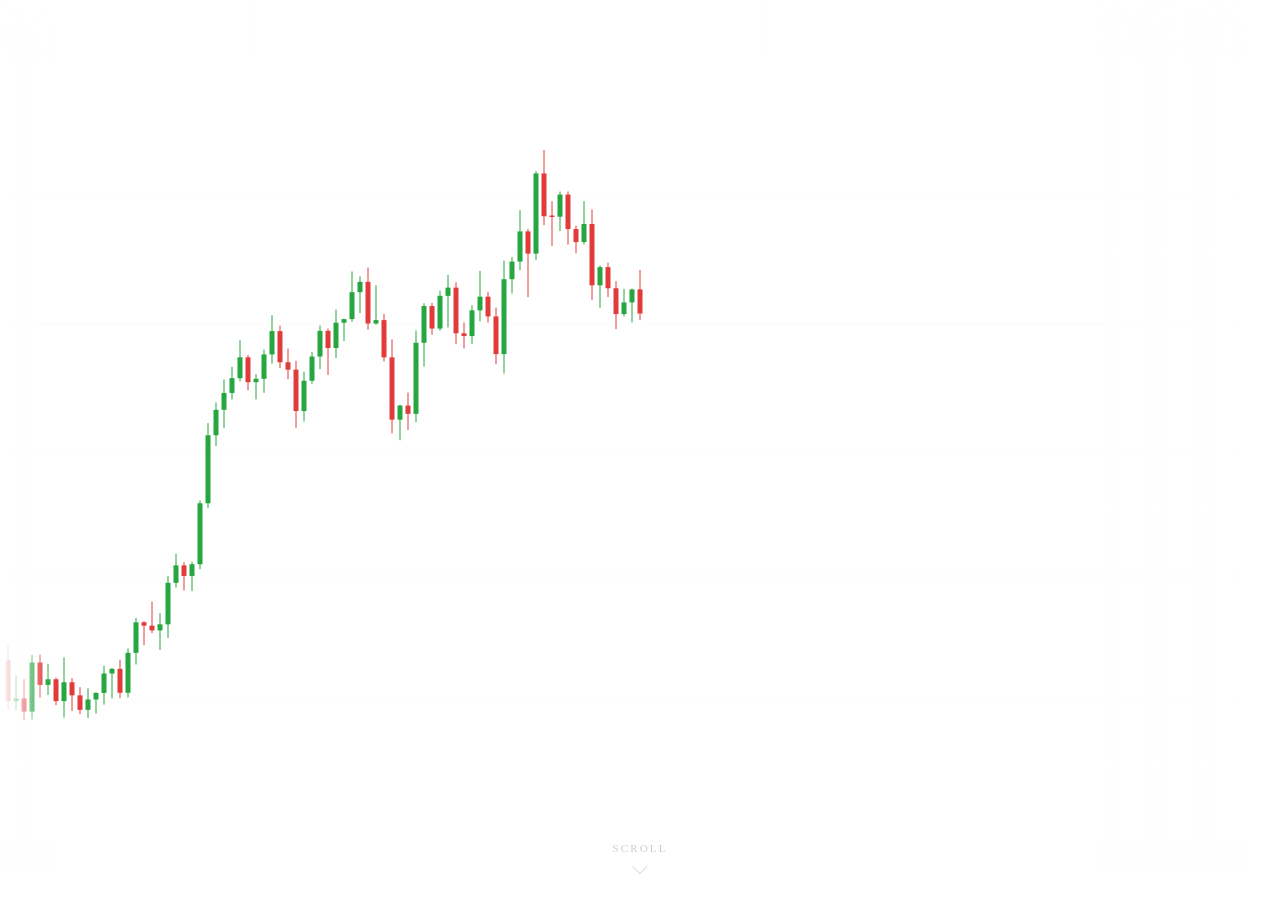
<file: trading-scroll (16).html>
<!DOCTYPE html>
<html lang="fr">
<head>
<meta charset="UTF-8">
<meta name="viewport" content="width=device-width, initial-scale=1.0">
<title>Trading Chart</title>
<style>
  * { margin:0; padding:0; box-sizing:border-box; }
  html, body { width:100%; height:100%; overflow:hidden; background:#fff; }
  canvas { position:fixed; top:0; left:0; }
  .fade { position:fixed; pointer-events:none; z-index:10; }
  #fr { top:0; right:0; width:180px; height:100%; background:linear-gradient(to left,#fff 20%,transparent); }
  #fl { top:0; left:0;  width:50px;  height:100%; background:linear-gradient(to right,#fff,transparent); }
  #ft { top:0; left:0; right:0; height:60px; background:linear-gradient(to bottom,#fff,transparent); }
  #fb { bottom:0; left:0; right:0; height:60px; background:linear-gradient(to top,#fff,transparent); }
  #hint {
    position:fixed; bottom:28px; left:50%; transform:translateX(-50%);
    font-family:Georgia,serif; font-size:11px; letter-spacing:.2em; color:#ccc;
    text-transform:uppercase; z-index:20; transition:opacity .5s;
    display:flex; flex-direction:column; align-items:center; gap:7px;
  }
  .ch {
    width:11px; height:11px;
    border-right:1px solid #ddd; border-bottom:1px solid #ddd;
    transform:rotate(45deg); animation:bob 1.6s ease-in-out infinite;
  }
  @keyframes bob{
    0%,100%{transform:rotate(45deg) translate(0,0);opacity:1}
    50%{transform:rotate(45deg) translate(3px,3px);opacity:.3}
  }
</style>
</head>
<body>
<canvas id="c"></canvas>
<div class="fade" id="fr"></div>
<div class="fade" id="fl"></div>
<div class="fade" id="ft"></div>
<div class="fade" id="fb"></div>
<div id="hint"><span>scroll</span><div class="ch"></div></div>
<script>
const cv  = document.getElementById('c');
const ctx = cv.getContext('2d');

// ── Taille canvas ────────────────────────────────────────────────
function resize(){
  cv.width  = window.innerWidth;
  cv.height = window.innerHeight;
}
resize();
window.addEventListener('resize', ()=>{ resize(); draw(); });

// ── Génération bougies ───────────────────────────────────────────
function rnd(a,b){ return a + Math.random()*(b-a); }
let _price=100, _drift=0, _sigma=0.007;
function newCandle(){
  _drift = _drift*0.96 + (Math.random()-0.502)*0.002;
  _drift = Math.max(-0.01, Math.min(0.01, _drift));
  _sigma = Math.max(0.003, Math.min(0.02, _sigma*(0.94+Math.random()*0.1)+0.0005));
  let o=_price, p=o, hi=o, lo=o;
  for(let i=0;i<20;i++){
    p += p*(_drift/20 + (Math.random()-0.5)*2*_sigma/Math.sqrt(20));
    hi=Math.max(hi,p); lo=Math.min(lo,p);
  }
  const body=Math.abs(p-o), wm=rnd(0.2,1.2);
  hi=Math.max(hi, Math.max(o,p)+body*wm*rnd(0.1,0.4));
  lo=Math.min(lo, Math.min(o,p)-body*wm*rnd(0.1,0.4));
  _price = p;
  return {o, h:hi, l:lo, c:p};
}

// Seed initial
const candles = [];
for(let i=0;i<200;i++) candles.push(newCandle());

// ── Layout ───────────────────────────────────────────────────────
const STEP   = 8;  // px entre centres bougies
const CW     = 5;  // largeur corps
const PAD    = 0.08;// padding vertical

// scrolled = nb de bougies décalées (continu)
// 0 → bougie la plus récente au centre
// 1 → bougie suivante au centre
let scrolled = 0;

// ── Draw ─────────────────────────────────────────────────────────
function draw(){
  const W = cv.width, H = cv.height;
  ctx.clearRect(0,0,W,H);

  // S'assurer qu'il y a assez de bougies
  while(candles.length < 200 + Math.ceil(scrolled) + 10)
    candles.push(newCandle());

  const N = candles.length;

  // La bougie "ancrée au centre" est celle d'index : N-1-floor(scrolled) ... non.
  // Logique :
  //   scrolled=0 → bougie index N-1 (la plus récente) est au centre
  //   scrolled=1 → bougie index N   (nouvelle générée) est au centre
  //   scrolled=S → bougie index N-1+S est au centre
  //
  // Position de la bougie d'index i dans le tableau :
  //   x = centerX + (i - centerIdx) * STEP
  //   centerIdx = N - 1 + scrolled  (peut être non-entier)
  //
  // Donc : x(i) = W/2 + (i - (N-1+scrolled)) * STEP
  //             = W/2 + (i - N + 1 - scrolled) * STEP

  const centerIdx = N - 1 + scrolled; // index (réel) de la bougie au centre

  // Prix min/max sur la fenêtre visible
  let minP=1e18, maxP=-1e18;
  for(let i=0;i<N;i++){
    const x = W/2 + (i - centerIdx)*STEP;
    if(x < -STEP || x > W+STEP) continue;
    minP=Math.min(minP,candles[i].l);
    maxP=Math.max(maxP,candles[i].h);
  }
  if(minP===1e18){ // aucune bougie visible — ne devrait pas arriver
    minP=90; maxP=110;
  }
  const spread = (maxP-minP)||1;
  const vpad   = spread*0.13;
  minP-=vpad; maxP+=vpad;
  const range  = maxP-minP;
  const ph     = H*PAD, ch = H-ph*2;
  function yp(p){ return ph + ch*(1-(p-minP)/range); }

  // Grille horizontale légère
  ctx.strokeStyle='rgba(0,0,0,0.045)'; ctx.lineWidth=.5;
  for(let i=1;i<=5;i++){
    const y=ph+ch*(i/6);
    ctx.beginPath(); ctx.moveTo(0,y); ctx.lineTo(W,y); ctx.stroke();
  }

  // Dessiner chaque bougie
  for(let i=0;i<N;i++){
    const x = Math.round(W/2 + (i - centerIdx)*STEP);
    if(x < -STEP*2 || x > W+STEP*2) continue;

    const cd = candles[i];

    // Fondu : la bougie qui est encore à droite du centre arrive en glissant
    // Elle n'est visible que quand elle passe W/2. Fondu sur 1 STEP.
    let alpha = 1;
    if(x > W/2){
      alpha = Math.max(0, Math.min(1, (W/2 + STEP - x) / STEP));
    }
    if(alpha <= 0) continue;
    ctx.globalAlpha = alpha;

    const green = cd.c >= cd.o;
    const col   = green ? '#26a641' : '#e03c3c';

    // Mèche
    ctx.strokeStyle=col; ctx.lineWidth=1;
    ctx.beginPath();
    ctx.moveTo(x, yp(cd.h));
    ctx.lineTo(x, yp(cd.l));
    ctx.stroke();

    // Corps
    const top = yp(Math.max(cd.o,cd.c));
    const bot = yp(Math.min(cd.o,cd.c));
    const bh  = Math.max(bot-top, 1.5);
    if(bh < 2.5){
      ctx.strokeStyle=col; ctx.lineWidth=1.5;
      ctx.beginPath();
      ctx.moveTo(x-CW/2,top); ctx.lineTo(x+CW/2,top);
      ctx.stroke();
    } else {
      ctx.fillStyle=col;
      ctx.fillRect(x-CW/2, top, CW, bh);
    }
  }
  ctx.globalAlpha=1;
}

// ── Molette ──────────────────────────────────────────────────────
const hint     = document.getElementById('hint');
let   hintGone = false;

window.addEventListener('wheel', e=>{
  e.preventDefault();
  if(!hintGone){ hint.style.opacity='0'; hintGone=true; }

  let dy = e.deltaY;
  if(e.deltaMode===1) dy*=20;   // lignes → px
  if(e.deltaMode===2) dy*=400;  // pages → px

  // scrolled est en nb de bougies. Le déplacement pixel = scrolled * STEP.
  // Donc tout est synchronisé : 1 unité scrolled = 1 bougie = 1 STEP de glissement.
  // On divise juste dy par 500 pour ralentir la molette.
  scrolled = Math.max(0, scrolled + dy / 500);
  draw();
}, { passive:false });

// Touch
let ty=null;
window.addEventListener('touchstart', e=>{ ty=e.touches[0].clientY; },{passive:true});
window.addEventListener('touchmove', e=>{
  e.preventDefault();
  if(ty===null) return;
  const dy = ty - e.touches[0].clientY;
  ty = e.touches[0].clientY;
  if(!hintGone){ hint.style.opacity='0'; hintGone=true; }
  scrolled = Math.max(0, scrolled + dy / 500);
  draw();
},{passive:false});

draw();
</script>
</body>
</html>
</file>
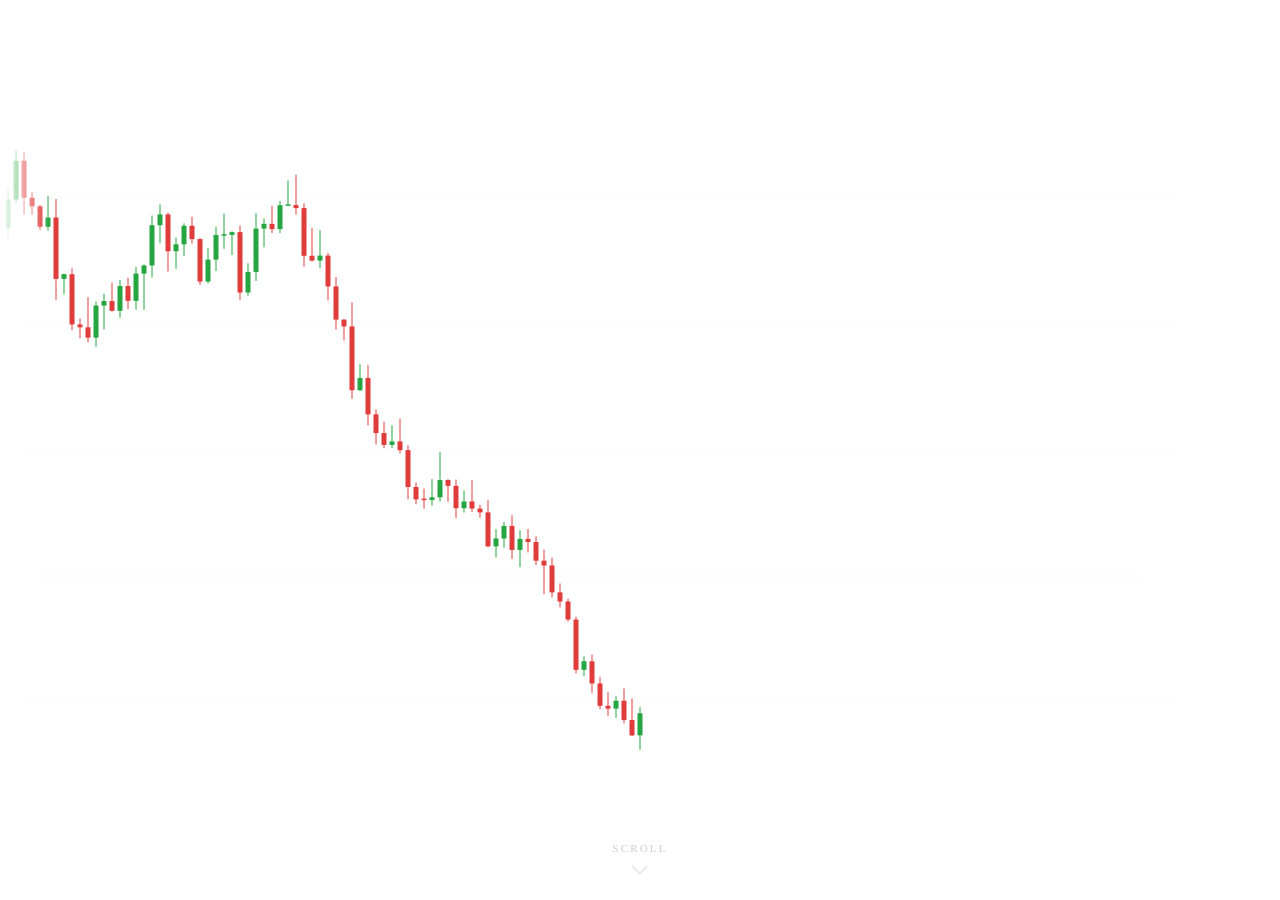
<file: trading-scroll.html>
<!DOCTYPE html>
<html lang="fr">
<head>
<meta charset="UTF-8">
<meta name="viewport" content="width=device-width, initial-scale=1.0">
<title>Trading Chart</title>
<style>
  * { margin:0; padding:0; box-sizing:border-box; }
  html, body { width:100%; height:100%; overflow:hidden; background:#fff; }
  canvas { position:fixed; top:0; left:0; }
  .fade { position:fixed; pointer-events:none; z-index:10; }
  #fr { top:0; right:0; width:180px; height:100%; background:linear-gradient(to left,#fff 20%,transparent); }
  #fl { top:0; left:0;  width:50px;  height:100%; background:linear-gradient(to right,#fff,transparent); }
  #ft { top:0; left:0; right:0; height:60px; background:linear-gradient(to bottom,#fff,transparent); }
  #fb { bottom:0; left:0; right:0; height:60px; background:linear-gradient(to top,#fff,transparent); }
  #hint {
    position:fixed; bottom:28px; left:50%; transform:translateX(-50%);
    font-family:Georgia,serif; font-size:11px; letter-spacing:.2em; color:#ccc;
    text-transform:uppercase; z-index:20; transition:opacity .5s;
    display:flex; flex-direction:column; align-items:center; gap:7px;
  }
  .ch {
    width:11px; height:11px;
    border-right:1px solid #ddd; border-bottom:1px solid #ddd;
    transform:rotate(45deg); animation:bob 1.6s ease-in-out infinite;
  }
  @keyframes bob{
    0%,100%{transform:rotate(45deg) translate(0,0);opacity:1}
    50%{transform:rotate(45deg) translate(3px,3px);opacity:.3}
  }
</style>
</head>
<body>
<canvas id="c"></canvas>
<div class="fade" id="fr"></div>
<div class="fade" id="fl"></div>
<div class="fade" id="ft"></div>
<div class="fade" id="fb"></div>
<div id="hint"><span>scroll</span><div class="ch"></div></div>
<script>
const cv  = document.getElementById('c');
const ctx = cv.getContext('2d');

function resize(){
  cv.width  = window.innerWidth;
  cv.height = window.innerHeight;
}
resize();
window.addEventListener('resize', ()=>{ resize(); draw(); });

function rnd(a,b){ return a + Math.random()*(b-a); }
let _price=100, _drift=0, _sigma=0.007;
function newCandle(){
  _drift = _drift*0.96 + (Math.random()-0.502)*0.002;
  _drift = Math.max(-0.01, Math.min(0.01, _drift));
  _sigma = Math.max(0.003, Math.min(0.02, _sigma*(0.94+Math.random()*0.1)+0.0005));
  let o=_price, p=o, hi=o, lo=o;
  for(let i=0;i<20;i++){
    p += p*(_drift/20 + (Math.random()-0.5)*2*_sigma/Math.sqrt(20));
    hi=Math.max(hi,p); lo=Math.min(lo,p);
  }
  const body=Math.abs(p-o), wm=rnd(0.2,1.2);
  hi=Math.max(hi, Math.max(o,p)+body*wm*rnd(0.1,0.4));
  lo=Math.min(lo, Math.min(o,p)-body*wm*rnd(0.1,0.4));
  _price = p;
  return {o, h:hi, l:lo, c:p};
}

const candles = [];
for(let i=0;i<200;i++) candles.push(newCandle());

const STEP = 8;
const CW   = 5;
const PAD  = 0.08;
let scrolled = 0;

function draw(){
  const W = cv.width, H = cv.height;
  ctx.clearRect(0,0,W,H);
  while(candles.length < 200 + Math.ceil(scrolled) + 10)
    candles.push(newCandle());
  const N = candles.length;
  const centerIdx = N - 1 + scrolled;
  let minP=1e18, maxP=-1e18;
  for(let i=0;i<N;i++){
    const x = W/2 + (i - centerIdx)*STEP;
    if(x < -STEP || x > W+STEP) continue;
    minP=Math.min(minP,candles[i].l);
    maxP=Math.max(maxP,candles[i].h);
  }
  if(minP===1e18){ minP=90; maxP=110; }
  const spread = (maxP-minP)||1;
  const vpad   = spread*0.13;
  minP-=vpad; maxP+=vpad;
  const range  = maxP-minP;
  const ph     = H*PAD, ch = H-ph*2;
  function yp(p){ return ph + ch*(1-(p-minP)/range); }
  ctx.strokeStyle='rgba(0,0,0,0.045)'; ctx.lineWidth=.5;
  for(let i=1;i<=5;i++){
    const y=ph+ch*(i/6);
    ctx.beginPath(); ctx.moveTo(0,y); ctx.lineTo(W,y); ctx.stroke();
  }
  for(let i=0;i<N;i++){
    const x = Math.round(W/2 + (i - centerIdx)*STEP);
    if(x < -STEP*2 || x > W+STEP*2) continue;
    const cd = candles[i];
    let alpha = 1;
    if(x > W/2){
      alpha = Math.max(0, Math.min(1, (W/2 + STEP - x) / STEP));
    }
    if(alpha <= 0) continue;
    ctx.globalAlpha = alpha;
    const green = cd.c >= cd.o;
    const col   = green ? '#26a641' : '#e03c3c';
    ctx.strokeStyle=col; ctx.lineWidth=1;
    ctx.beginPath();
    ctx.moveTo(x, yp(cd.h));
    ctx.lineTo(x, yp(cd.l));
    ctx.stroke();
    const top = yp(Math.max(cd.o,cd.c));
    const bot = yp(Math.min(cd.o,cd.c));
    const bh  = Math.max(bot-top, 1.5);
    if(bh < 2.5){
      ctx.strokeStyle=col; ctx.lineWidth=1.5;
      ctx.beginPath();
      ctx.moveTo(x-CW/2,top); ctx.lineTo(x+CW/2,top);
      ctx.stroke();
    } else {
      ctx.fillStyle=col;
      ctx.fillRect(x-CW/2, top, CW, bh);
    }
  }
  ctx.globalAlpha=1;
}

const hint     = document.getElementById('hint');
let   hintGone = false;

window.addEventListener('wheel', e=>{
  e.preventDefault();
  if(!hintGone){ hint.style.opacity='0'; hintGone=true; }
  let dy = e.deltaY;
  if(e.deltaMode===1) dy*=20;
  if(e.deltaMode===2) dy*=400;
  scrolled = Math.max(0, scrolled + dy / 500);
  draw();
}, { passive:false });

let ty=null;
window.addEventListener('touchstart', e=>{ ty=e.touches[0].clientY; },{passive:true});
window.addEventListener('touchmove', e=>{
  e.preventDefault();
  if(ty===null) return;
  const dy = ty - e.touches[0].clientY;
  ty = e.touches[0].clientY;
  if(!hintGone){ hint.style.opacity='0'; hintGone=true; }
  scrolled = Math.max(0, scrolled + dy / 500);
  draw();
},{passive:false});

draw();
</script>
</body>
</html>
</file>
